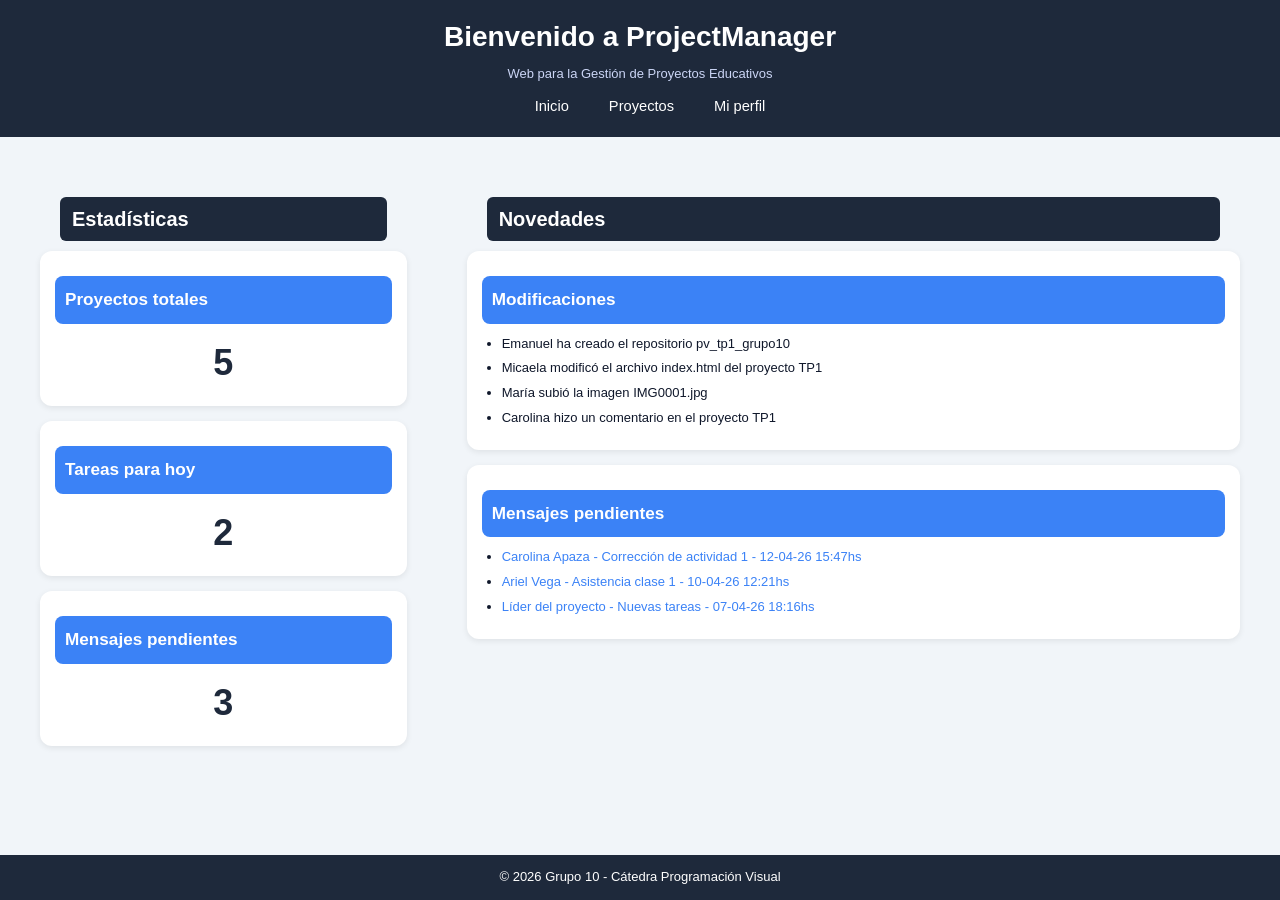
<file: index.html>
<!doctype html>
<html lang="es">
  <head>
    <meta charset="UTF-8" />
    <meta name="viewport" content="width=device-width, initial-scale=1.0" />
    <title>Inicio</title>
    <link rel="stylesheet" href="css/styles.css" />
    <style>
      /* Estilo interno para footer */
      .fot {
        text-align: center;
        background-color: var(--color-principal);
        color: white;
        padding: 12px;
        font-size: 13px;
        margin-top: auto;
      }
    </style>
  </head>

  <body class="contenedor2">
    <header>
      <nav>
        <h1 id="titulo">Bienvenido a ProjectManager</h1>
        <p class="description">Web para la Gestión de Proyectos Educativos</p>
        <ul>
          <li><a href="index.html">Inicio</a></li>
          <li><a href="proyectos.html">Proyectos</a></li>
          <li><a href="perfil.html">Mi perfil</a></li>
        </ul>
      </nav>
    </header>
    <main>
      <div class="contenedor-index">
        <section class="izquierda">
          <h2 class="subtitulo">Estadísticas</h2>
          <article>
            <h3 class="apartado">Proyectos totales</h3>
            <p class="dato-numero">5</p>
          </article>
          <article>
            <h3 class="apartado">Tareas para hoy</h3>
            <p class="dato-numero">2</p>
          </article>
          <article>
            <h3 class="apartado">Mensajes pendientes</h3>
            <p class="dato-numero">3</p>
          </article>
        </section>
        <section class="derecha">
          <h2 class="subtitulo">Novedades</h2>
          <article>
            <h3 class="apartado">Modificaciones</h3>
            <ul class="datos">
              <li>Emanuel ha creado el repositorio pv_tp1_grupo10</li>
              <li>Micaela modificó el archivo index.html del proyecto TP1</li>
              <li>María subió la imagen IMG0001.jpg</li>
              <li>Carolina hizo un comentario en el proyecto TP1</li>
            </ul>
          </article>
          <article>
            <h3 class="apartado">Mensajes pendientes</h3>
            <ul class="datos">
              <li>
                <a href=""
                  >Carolina Apaza - Corrección de actividad 1 - 12-04-26
                  15:47hs</a
                >
              </li>
              <li>
                <a href=""
                  >Ariel Vega - Asistencia clase 1 - 10-04-26 12:21hs</a
                >
              </li>
              <li>
                <a href=""
                  >Líder del proyecto - Nuevas tareas - 07-04-26 18:16hs</a
                >
              </li>
            </ul>
          </article>
        </section>
      </div>
    </main>
    <footer class="fot">
      <p>&copy; 2026 Grupo 10 - Cátedra Programación Visual</p>
    </footer>
  </body>
  <!---  01/05/2026: El validador no encontró errores durante la primera prueba  --->
</html>
</file>
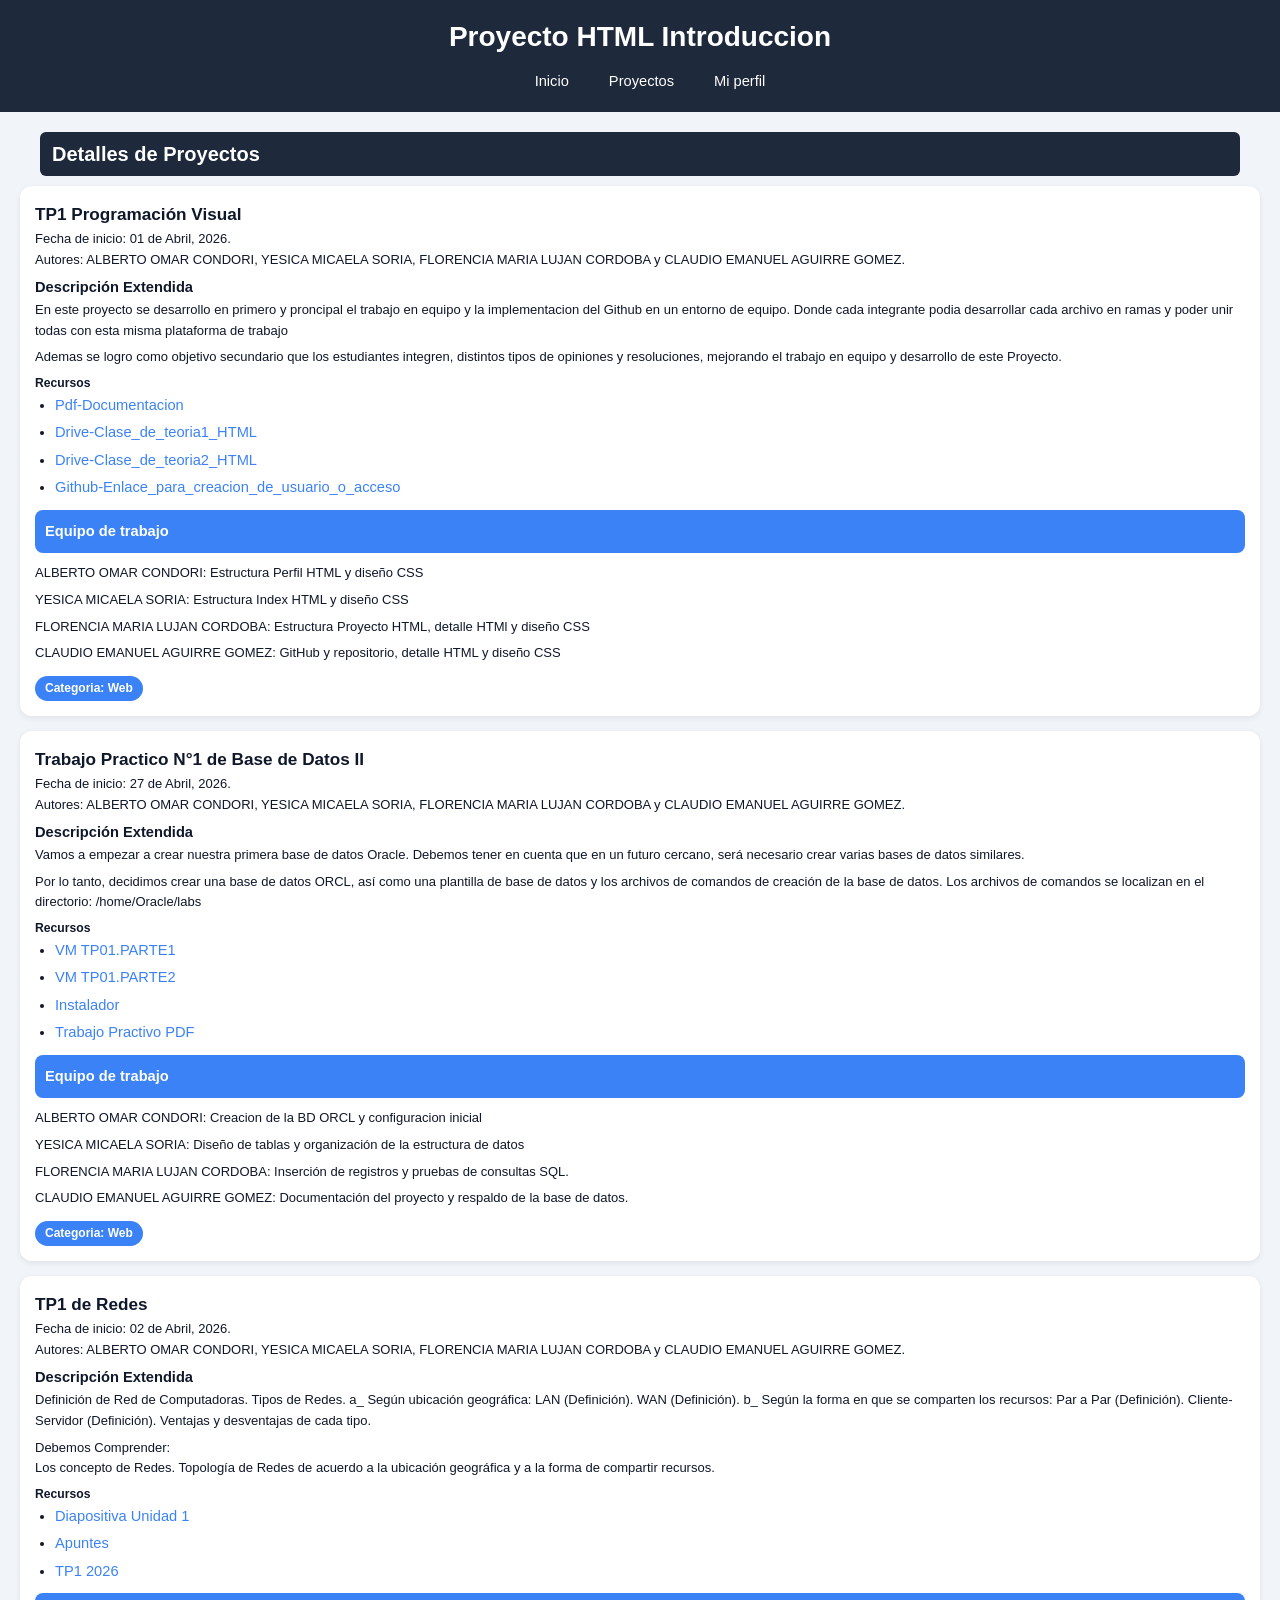
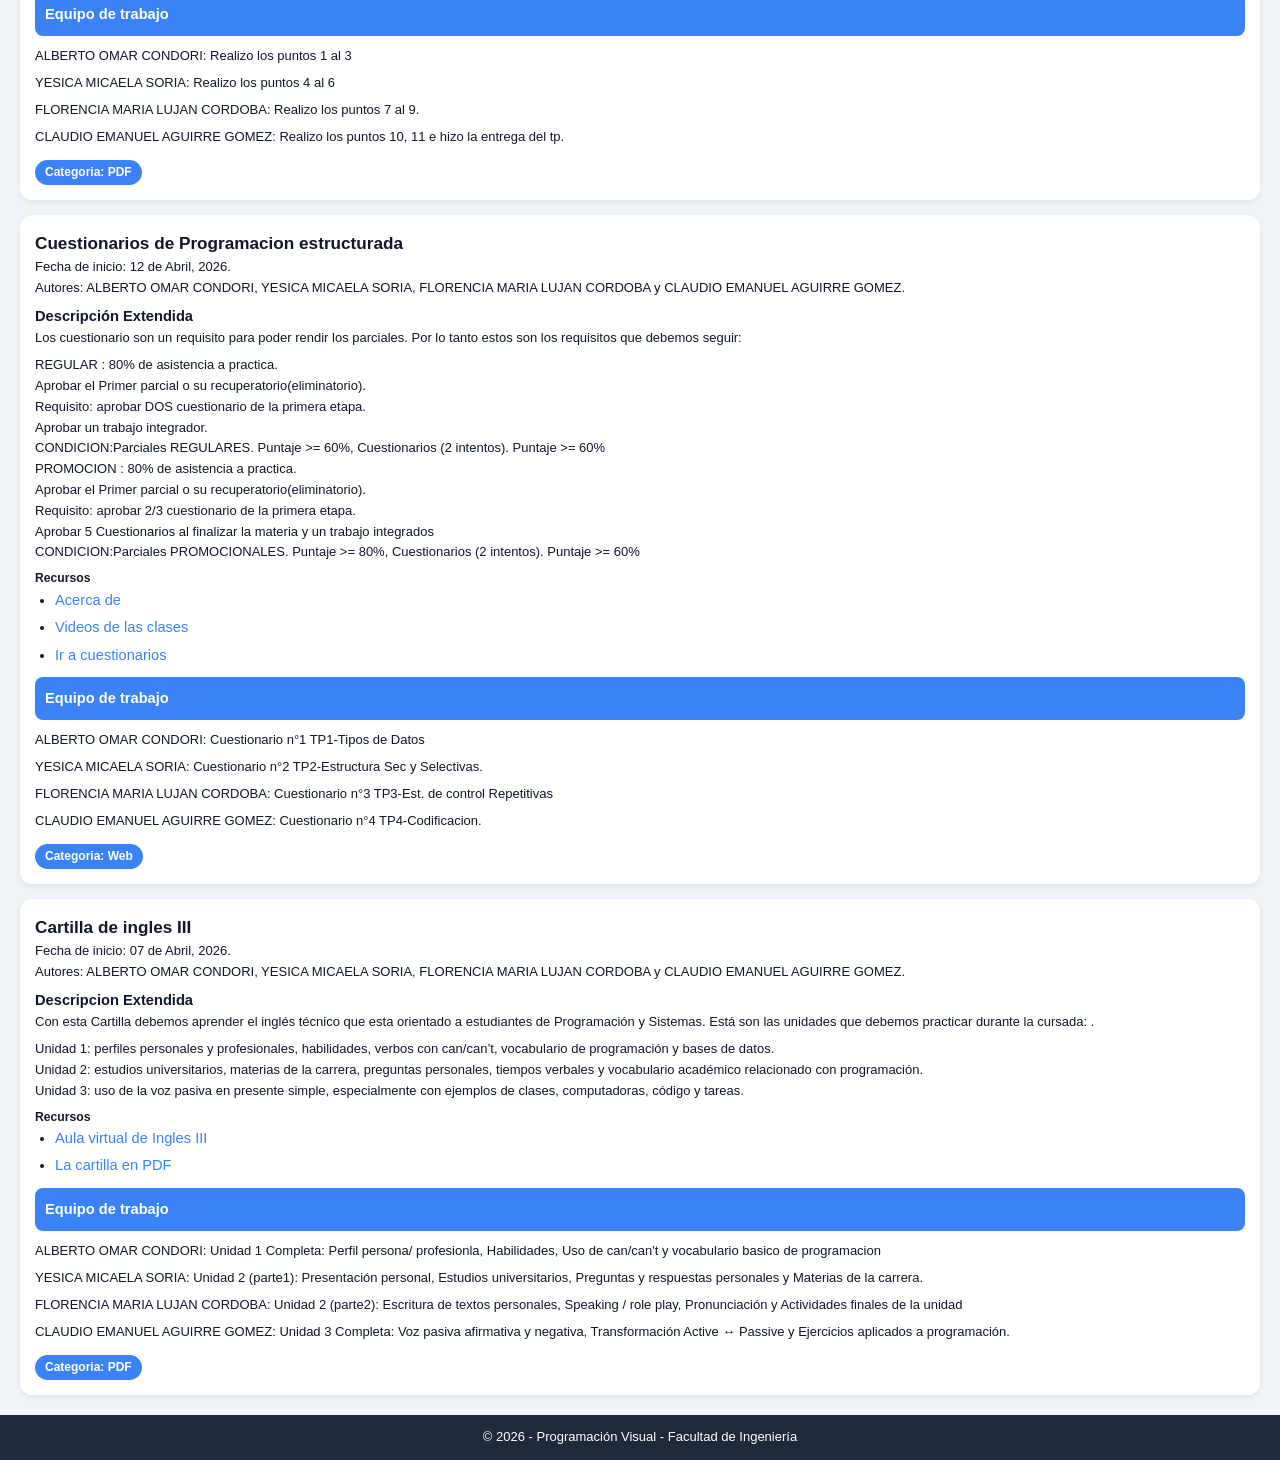
<file: detalle.html>
<!doctype html>
<html lang="es">
  <head>
    <meta charset="UTF-8" />
    <meta name="viewport" content="width=device-width, initial-scale=1.0" />
    <title>Detalle de Proyecto</title>
    <link rel="stylesheet" href="css/styles.css" />
    <style>
      /* Estilo interno para footer */
      .fot {
        text-align: center;
        background-color: var(--color-principal);
        color: white;
        padding: 12px;
        font-size: 13px;
        margin-top: auto;
      }
    </style>
  </head>
  <body class="contenedor2">
    <header>
      <nav>
        <h1 id="titulo">Proyecto HTML Introduccion</h1>
        <ul>
          <li><a href="index.html">Inicio</a></li>
          <li><a href="proyectos.html">Proyectos</a></li>
          <li><a href="perfil.html">Mi perfil</a></li>
        </ul>
      </nav>
    </header>
    <main>
      <section>
        <h2 class="subtitulo">Detalles de Proyectos</h2>
        <article>
          <h3 id="pv">TP1 Programación Visual</h3>
          <p class="datos">
            Fecha de inicio: 01 de Abril, 2026.<br />Autores: ALBERTO OMAR
            CONDORI, YESICA MICAELA SORIA, FLORENCIA MARIA LUJAN CORDOBA y
            CLAUDIO EMANUEL AGUIRRE GOMEZ.
          </p>
          <h4>Descripción Extendida</h4>
          <p class="datos">
            En este proyecto se desarrollo en primero y proncipal el trabajo en
            equipo y la implementacion del Github en un entorno de equipo. Donde
            cada integrante podia desarrollar cada archivo en ramas y poder unir
            todas con esta misma plataforma de trabajo
          </p>
          <p class="datos">
            Ademas se logro como objetivo secundario que los estudiantes
            integren, distintos tipos de opiniones y resoluciones, mejorando el
            trabajo en equipo y desarrollo de este Proyecto.
          </p>
          <h5>Recursos</h5>
          <ul>
            <li>
              <a
                href="https://virtual.unju.edu.ar/pluginfile.php/991876/mod_resource/content/3/Trabajo%20Pr%C3%A1ctico%20N%C2%B0%201.pdf"
                >Pdf-Documentacion</a
              >
            </li>
            <li>
              <a
                href="https://drive.google.com/file/d/1rB8o0cOUflshkOw7gqiCrspeMRyxAFx9/view"
                >Drive-Clase_de_teoria1_HTML</a
              >
            </li>
            <li>
              <a
                href="https://drive.google.com/file/d/1EKCf6vfRkVe3b9dhdvPNJ_2SIfhEWzMj/view"
                >Drive-Clase_de_teoria2_HTML</a
              >
            </li>
            <li>
              <a href="https://github.com/"
                >Github-Enlace_para_creacion_de_usuario_o_acceso</a
              >
            </li>
          </ul>
          <h4 class="apartado">Equipo de trabajo</h4>
          <p class="datos">
            ALBERTO OMAR CONDORI: Estructura Perfil HTML y diseño CSS
          </p>
          <p class="datos">
            YESICA MICAELA SORIA: Estructura Index HTML y diseño CSS
          </p>
          <p class="datos">
            FLORENCIA MARIA LUJAN CORDOBA: Estructura Proyecto HTML, detalle
            HTMl y diseño CSS
          </p>
          <p class="datos">
            CLAUDIO EMANUEL AGUIRRE GOMEZ: GitHub y repositorio, detalle HTML y
            diseño CSS
          </p>
          <p class="categoria">Categoria: Web</p>
        </article>
        <article>
          <h3 id="bd">Trabajo Practico N°1 de Base de Datos II</h3>
          <p class="datos">
            Fecha de inicio: 27 de Abril, 2026.<br />Autores: ALBERTO OMAR
            CONDORI, YESICA MICAELA SORIA, FLORENCIA MARIA LUJAN CORDOBA y
            CLAUDIO EMANUEL AGUIRRE GOMEZ.
          </p>
          <h4>Descripción Extendida</h4>
          <p class="datos">
            Vamos a empezar a crear nuestra primera base de datos Oracle.
            Debemos tener en cuenta que en un futuro cercano, será necesario
            crear varias bases de datos similares.
          </p>
          <p class="datos">
            Por lo tanto, decidimos crear una base de datos ORCL, así como una
            plantilla de base de datos y los archivos de comandos de creación de
            la base de datos. Los archivos de comandos se localizan en el
            directorio: /home/Oracle/labs
          </p>
          <h5>Recursos</h5>
          <ul>
            <li>
              <a
                href="https://drive.google.com/file/d/1niO_LjKbKFfN1MjhFcdsBAsHz3hQIIMs/view?usp=sharing"
                >VM TP01.PARTE1</a
              >
            </li>
            <li>
              <a
                href="https://drive.google.com/file/d/1e74HoD9cDEJt4k8DkmdvL6JHAwCxedCZ/view?usp=sharing"
                >VM TP01.PARTE2</a
              >
            </li>
            <li>
              <a
                href="https://drive.google.com/file/d/1hkFFA__i6p1vuOeaH_C56gi538sCwlQo/view?usp=sharing"
                >Instalador</a
              >
            </li>
            <li>
              <a
                href="https://virtual.unju.edu.ar/pluginfile.php/796130/mod_resource/content/2/TP01_U03_Creaci%C3%B3n%20de%20una%20BD.pdf"
                >Trabajo Practivo PDF</a
              >
            </li>
          </ul>
          <h4 class="apartado">Equipo de trabajo</h4>
          <p class="datos">
            ALBERTO OMAR CONDORI: Creacion de la BD ORCL y configuracion inicial
          </p>
          <p class="datos">
            YESICA MICAELA SORIA: Diseño de tablas y organización de la
            estructura de datos
          </p>
          <p class="datos">
            FLORENCIA MARIA LUJAN CORDOBA: Inserción de registros y pruebas de
            consultas SQL.
          </p>
          <p class="datos">
            CLAUDIO EMANUEL AGUIRRE GOMEZ: Documentación del proyecto y respaldo
            de la base de datos.
          </p>
          <p class="categoria">Categoria: Web</p>
        </article>
        <article>
          <h3 id="redes">TP1 de Redes</h3>
          <p class="datos">
            Fecha de inicio: 02 de Abril, 2026.<br />Autores: ALBERTO OMAR
            CONDORI, YESICA MICAELA SORIA, FLORENCIA MARIA LUJAN CORDOBA y
            CLAUDIO EMANUEL AGUIRRE GOMEZ.
          </p>
          <h4>Descripción Extendida</h4>
          <p class="datos">
            Definición de Red de Computadoras. Tipos de Redes. a_ Según
            ubicación geográfica: LAN (Definición). WAN (Definición). b_ Según
            la forma en que se comparten los recursos: Par a Par (Definición).
            Cliente-Servidor (Definición). Ventajas y desventajas de cada tipo.
          </p>
          <p class="datos">
            Debemos Comprender:<br />Los concepto de Redes. Topología de Redes
            de acuerdo a la ubicación geográfica y a la forma de compartir
            recursos.
          </p>
          <h5>Recursos</h5>
          <ul>
            <li>
              <a
                href="https://virtual.unju.edu.ar/mod/resource/view.php?id=1223"
                >Diapositiva Unidad 1</a
              >
            </li>
            <li>
              <a
                href="https://virtual.unju.edu.ar/pluginfile.php/3821/mod_resource/content/1/Apuntes/Unidad_I_redesI.pdf"
                >Apuntes</a
              >
            </li>
            <li>
              <a
                href="https://virtual.unju.edu.ar/pluginfile.php/792373/mod_resource/content/2/tp1_redes1%202026.pdf"
                >TP1 2026</a
              >
            </li>
          </ul>
          <h4 class="apartado">Equipo de trabajo</h4>
          <p class="datos">ALBERTO OMAR CONDORI: Realizo los puntos 1 al 3</p>
          <p class="datos">YESICA MICAELA SORIA: Realizo los puntos 4 al 6</p>
          <p class="datos">
            FLORENCIA MARIA LUJAN CORDOBA: Realizo los puntos 7 al 9.
          </p>
          <p class="datos">
            CLAUDIO EMANUEL AGUIRRE GOMEZ: Realizo los puntos 10, 11 e hizo la
            entrega del tp.
          </p>
          <p class="categoria">Categoria: PDF</p>
        </article>
        <article>
          <h3 id="pe">Cuestionarios de Programacion estructurada</h3>
          <p class="datos">
            Fecha de inicio: 12 de Abril, 2026.<br />Autores: ALBERTO OMAR
            CONDORI, YESICA MICAELA SORIA, FLORENCIA MARIA LUJAN CORDOBA y
            CLAUDIO EMANUEL AGUIRRE GOMEZ.
          </p>
          <h4>Descripción Extendida</h4>
          <p class="datos">
            Los cuestionario son un requisito para poder rendir los parciales.
            Por lo tanto estos son los requisitos que debemos seguir:
          </p>
          <p class="datos">
            REGULAR : 80% de asistencia a practica.<br />
            Aprobar el Primer parcial o su recuperatorio(eliminatorio).<br />Requisito:
            aprobar DOS cuestionario de la primera etapa. <br />
            Aprobar un trabajo integrador. <br />CONDICION:Parciales REGULARES.
            Puntaje >= 60%, Cuestionarios (2 intentos). Puntaje >= 60% <br />
            PROMOCION : 80% de asistencia a practica.<br />
            Aprobar el Primer parcial o su recuperatorio(eliminatorio).<br />Requisito:
            aprobar 2/3 cuestionario de la primera etapa. <br />
            Aprobar 5 Cuestionarios al finalizar la materia y un trabajo
            integrados <br />CONDICION:Parciales PROMOCIONALES. Puntaje >= 80%,
            Cuestionarios (2 intentos). Puntaje >= 60%
          </p>
          <h5>Recursos</h5>
          <ul>
            <li>
              <a
                href="https://virtual.unju.edu.ar/pluginfile.php/416982/mod_resource/content/8/PE26%20-%20Acerca%20de%20PE.pdf"
                >Acerca de</a
              >
            </li>
            <li>
              <a
                href="https://virtual.unju.edu.ar/course/view.php?id=2514&section=6#tabs-tree-start"
                >Videos de las clases</a
              >
            </li>
            <li>
              <a
                href="https://virtual.unju.edu.ar/course/view.php?id=2514&section=7#tabs-tree-start"
                >Ir a cuestionarios</a
              >
            </li>
          </ul>
          <h4 class="apartado">Equipo de trabajo</h4>
          <p class="datos">
            ALBERTO OMAR CONDORI: Cuestionario n°1 TP1-Tipos de Datos
          </p>
          <p class="datos">
            YESICA MICAELA SORIA: Cuestionario n°2 TP2-Estructura Sec y
            Selectivas.
          </p>
          <p class="datos">
            FLORENCIA MARIA LUJAN CORDOBA: Cuestionario n°3 TP3-Est. de control
            Repetitivas
          </p>
          <p class="datos">
            CLAUDIO EMANUEL AGUIRRE GOMEZ: Cuestionario n°4 TP4-Codificacion.
          </p>
          <p class="categoria">Categoria: Web</p>
        </article>
        <article>
          <h3 id="ing">Cartilla de ingles III</h3>
          <p class="datos">
            Fecha de inicio: 07 de Abril, 2026.<br />Autores: ALBERTO OMAR
            CONDORI, YESICA MICAELA SORIA, FLORENCIA MARIA LUJAN CORDOBA y
            CLAUDIO EMANUEL AGUIRRE GOMEZ.
          </p>
          <h4>Descripcion Extendida</h4>
          <p class="datos">
            Con esta Cartilla debemos aprender el inglés técnico que esta
            orientado a estudiantes de Programación y Sistemas. Está son las
            unidades que debemos practicar durante la cursada: .
          </p>
          <p class="datos">
            Unidad 1: perfiles personales y profesionales, habilidades, verbos
            con can/can’t, vocabulario de programación y bases de datos.<br />
            Unidad 2: estudios universitarios, materias de la carrera, preguntas
            personales, tiempos verbales y vocabulario académico relacionado con
            programación.<br />
            Unidad 3: uso de la voz pasiva en presente simple, especialmente con
            ejemplos de clases, computadoras, código y tareas.
          </p>
          <h5>Recursos</h5>
          <ul>
            <li>
              <a href="https://virtual.unju.edu.ar/course/view.php?id=121"
                >Aula virtual de Ingles III</a
              >
            </li>
            <li>
              <a
                href="https://virtual.unju.edu.ar/pluginfile.php/992325/mod_resource/content/1/WORKBOOK%20-%20UNITS%201%20-%202%20-%203.pdf"
                >La cartilla en PDF</a
              >
            </li>
          </ul>
          <h4 class="apartado">Equipo de trabajo</h4>
          <p class="datos">
            ALBERTO OMAR CONDORI: Unidad 1 Completa: Perfil persona/
            profesionla, Habilidades, Uso de can/can't y vocabulario basico de
            programacion
          </p>
          <p class="datos">
            YESICA MICAELA SORIA: Unidad 2 (parte1): Presentación personal,
            Estudios universitarios, Preguntas y respuestas personales y
            Materias de la carrera.
          </p>
          <p class="datos">
            FLORENCIA MARIA LUJAN CORDOBA: Unidad 2 (parte2): Escritura de
            textos personales, Speaking / role play, Pronunciación y Actividades
            finales de la unidad
          </p>
          <p class="datos">
            CLAUDIO EMANUEL AGUIRRE GOMEZ: Unidad 3 Completa: Voz pasiva
            afirmativa y negativa, Transformación Active ↔ Passive y Ejercicios
            aplicados a programación.
          </p>
          <p class="categoria">Categoria: PDF</p>
        </article>
      </section>
    </main>
    <footer class="fot">
      <p>&copy; 2026 - Programación Visual - Facultad de Ingeniería</p>
    </footer>
  </body>
  <!---  01/05/2026: El validador no encontró errores durante la primera prueba  --->
</html>
</file>
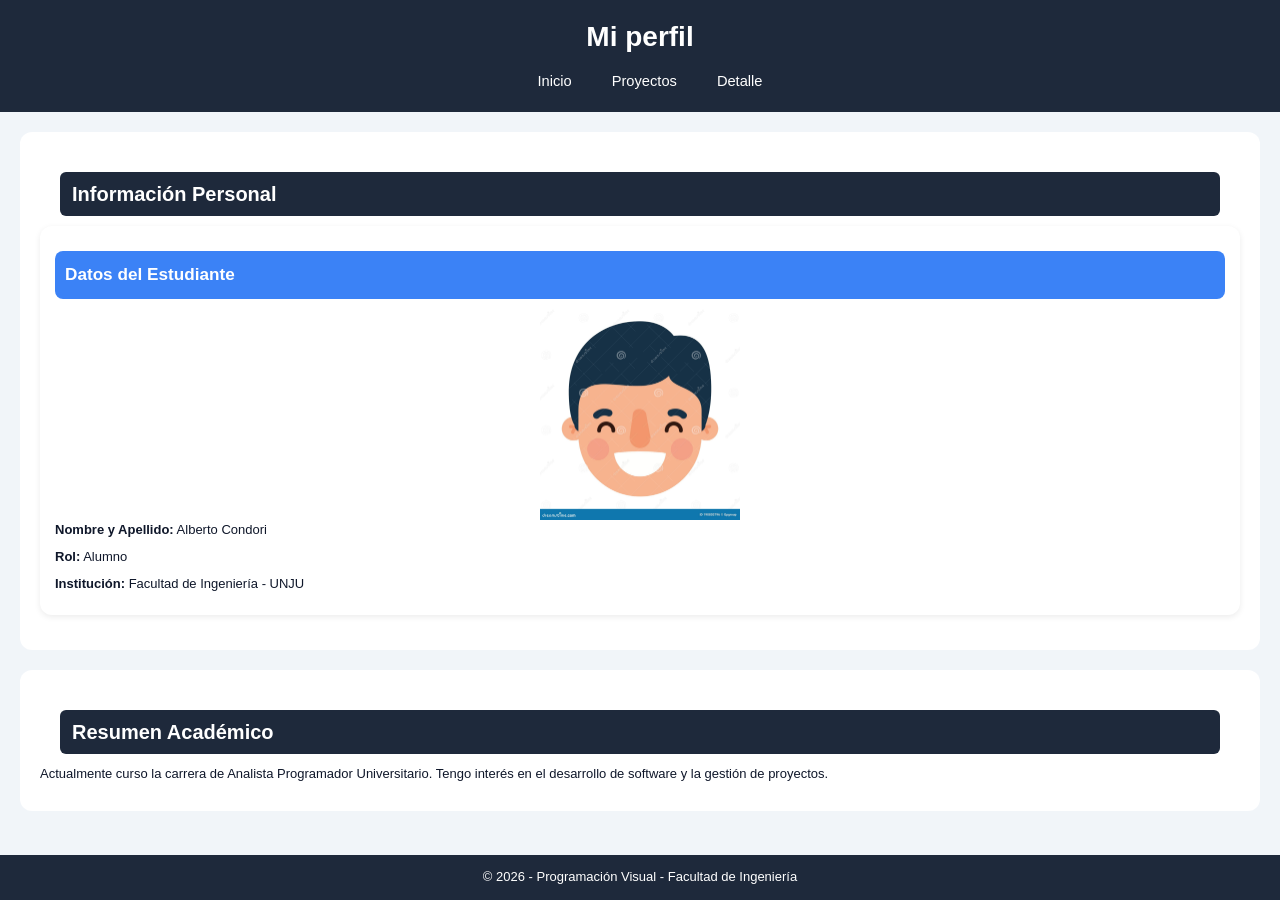
<file: perfil.html>
<!doctype html>
<html lang="es">
  <head>
    <meta charset="UTF-8" />
    <meta name="viewport" content="width=device-width, initial-scale=1.0" />
    <title>Perfil</title>
    <link rel="stylesheet" href="css/styles.css" />
    <style>
      /* Estilo interno para footer */
      .fot {
        text-align: center;
        background-color: var(--color-principal);
        color: white;
        padding: 12px;
        font-size: 13px;
        margin-top: auto;
      }
    </style>
  </head>
  <body class="contenedor2">
    <header class="header">
      <nav>
        <h1 id="titulo">Mi perfil</h1>
        <ul>
          <li><a href="index.html">Inicio</a></li>
          <li><a href="proyectos.html">Proyectos</a></li>
          <li><a href="detalle.html">Detalle</a></li>
        </ul>
      </nav>
    </header>
    <main>
      <section class="contenido">
        <h2 class="subtitulo">Información Personal</h2>
        <article>
          <h3 class="apartado">Datos del Estudiante</h3>

          <img
            src="img_perfil.jpg"
            alt="Foto de perfil del usuario"
            width="200"
            style="display: block; margin: 0 auto"
          />
          <!--comando para centralizar la imagen-->

          <p class="datos">
            <strong>Nombre y Apellido:</strong> Alberto Condori
          </p>
          <p class="datos"><strong>Rol:</strong> Alumno</p>
          <p class="datos">
            <strong>Institución:</strong> Facultad de Ingeniería - UNJU
          </p>
        </article>
      </section>

      <section class="contenido">
        <h2 class="subtitulo">Resumen Académico</h2>
        <p class="datos">
          Actualmente curso la carrera de Analista Programador Universitario.
          Tengo interés en el desarrollo de software y la gestión de proyectos.
        </p>
      </section>
    </main>
    <footer class="fot">
      <p>&copy; 2026 - Programación Visual - Facultad de Ingeniería</p>
    </footer>
  </body>
  <!---  01/05/2026: El validador no encontró errores durante la primera prueba  --->
</html>
</file>
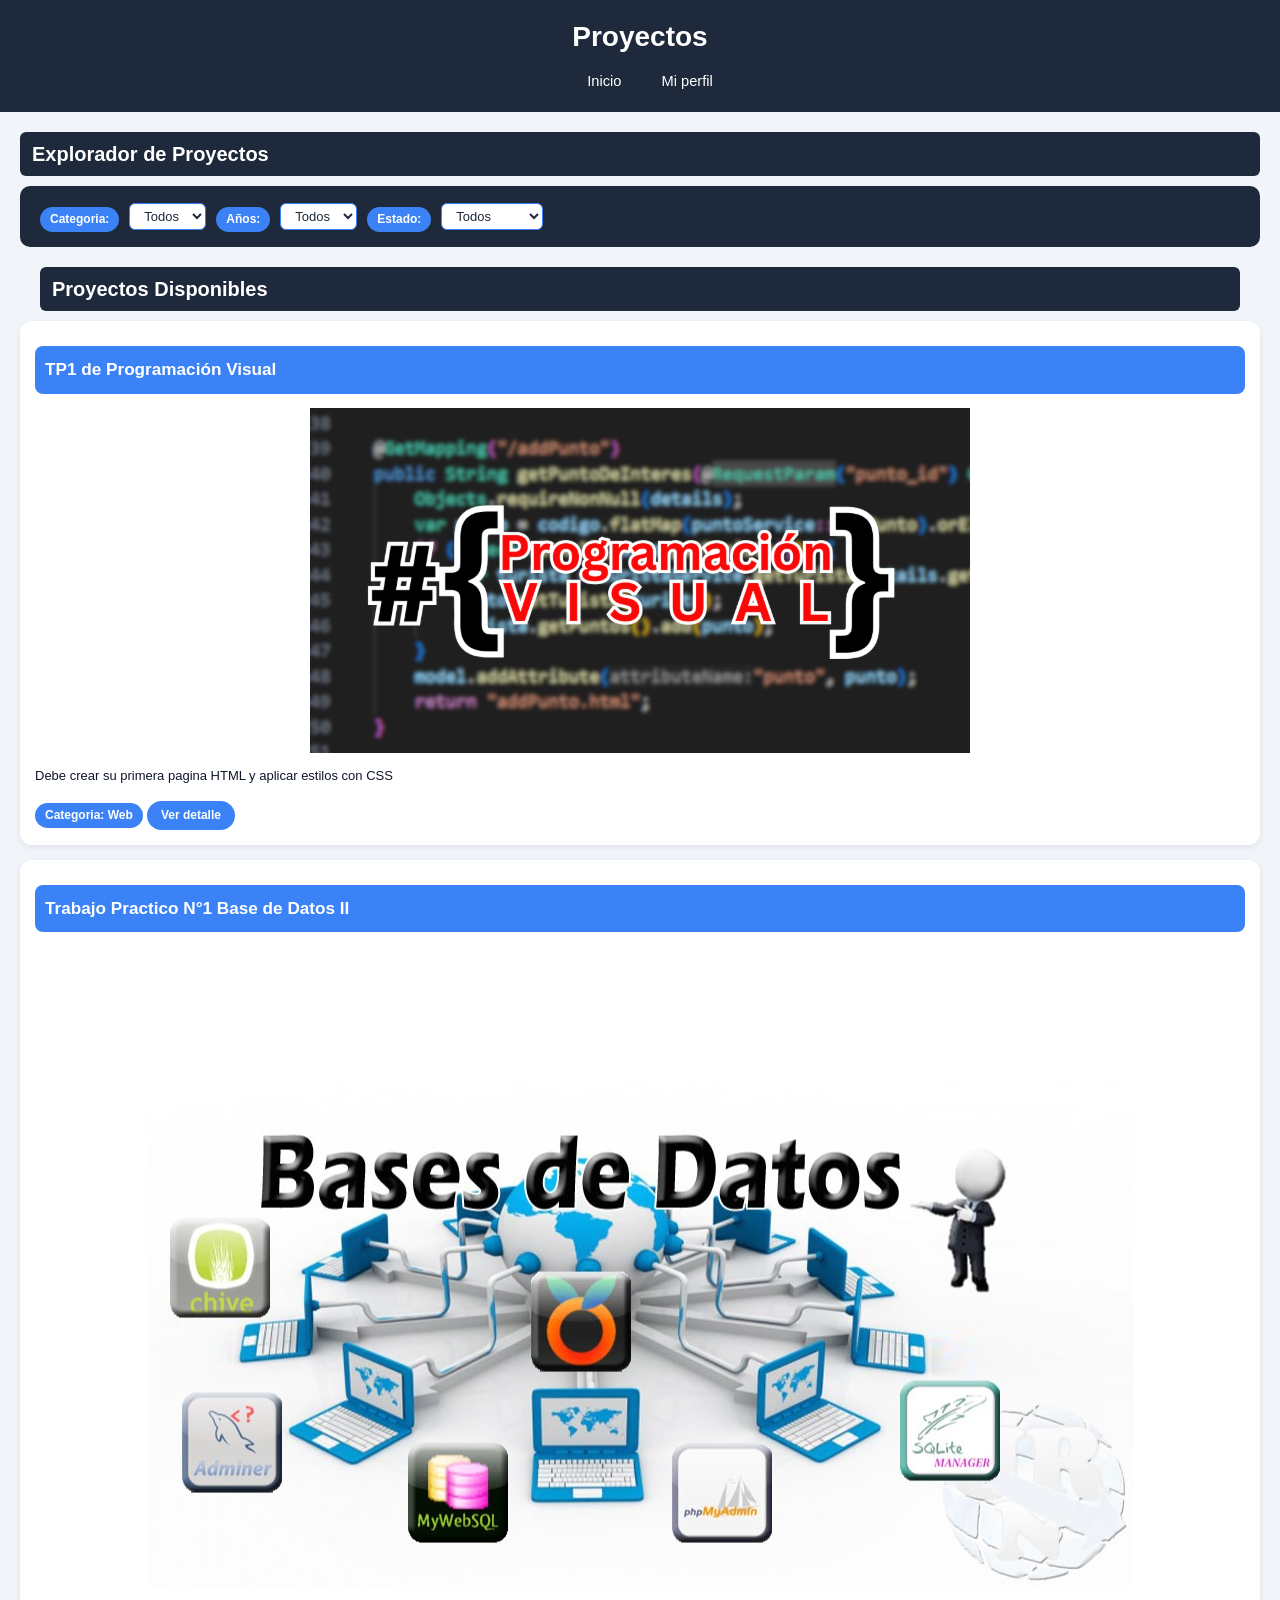
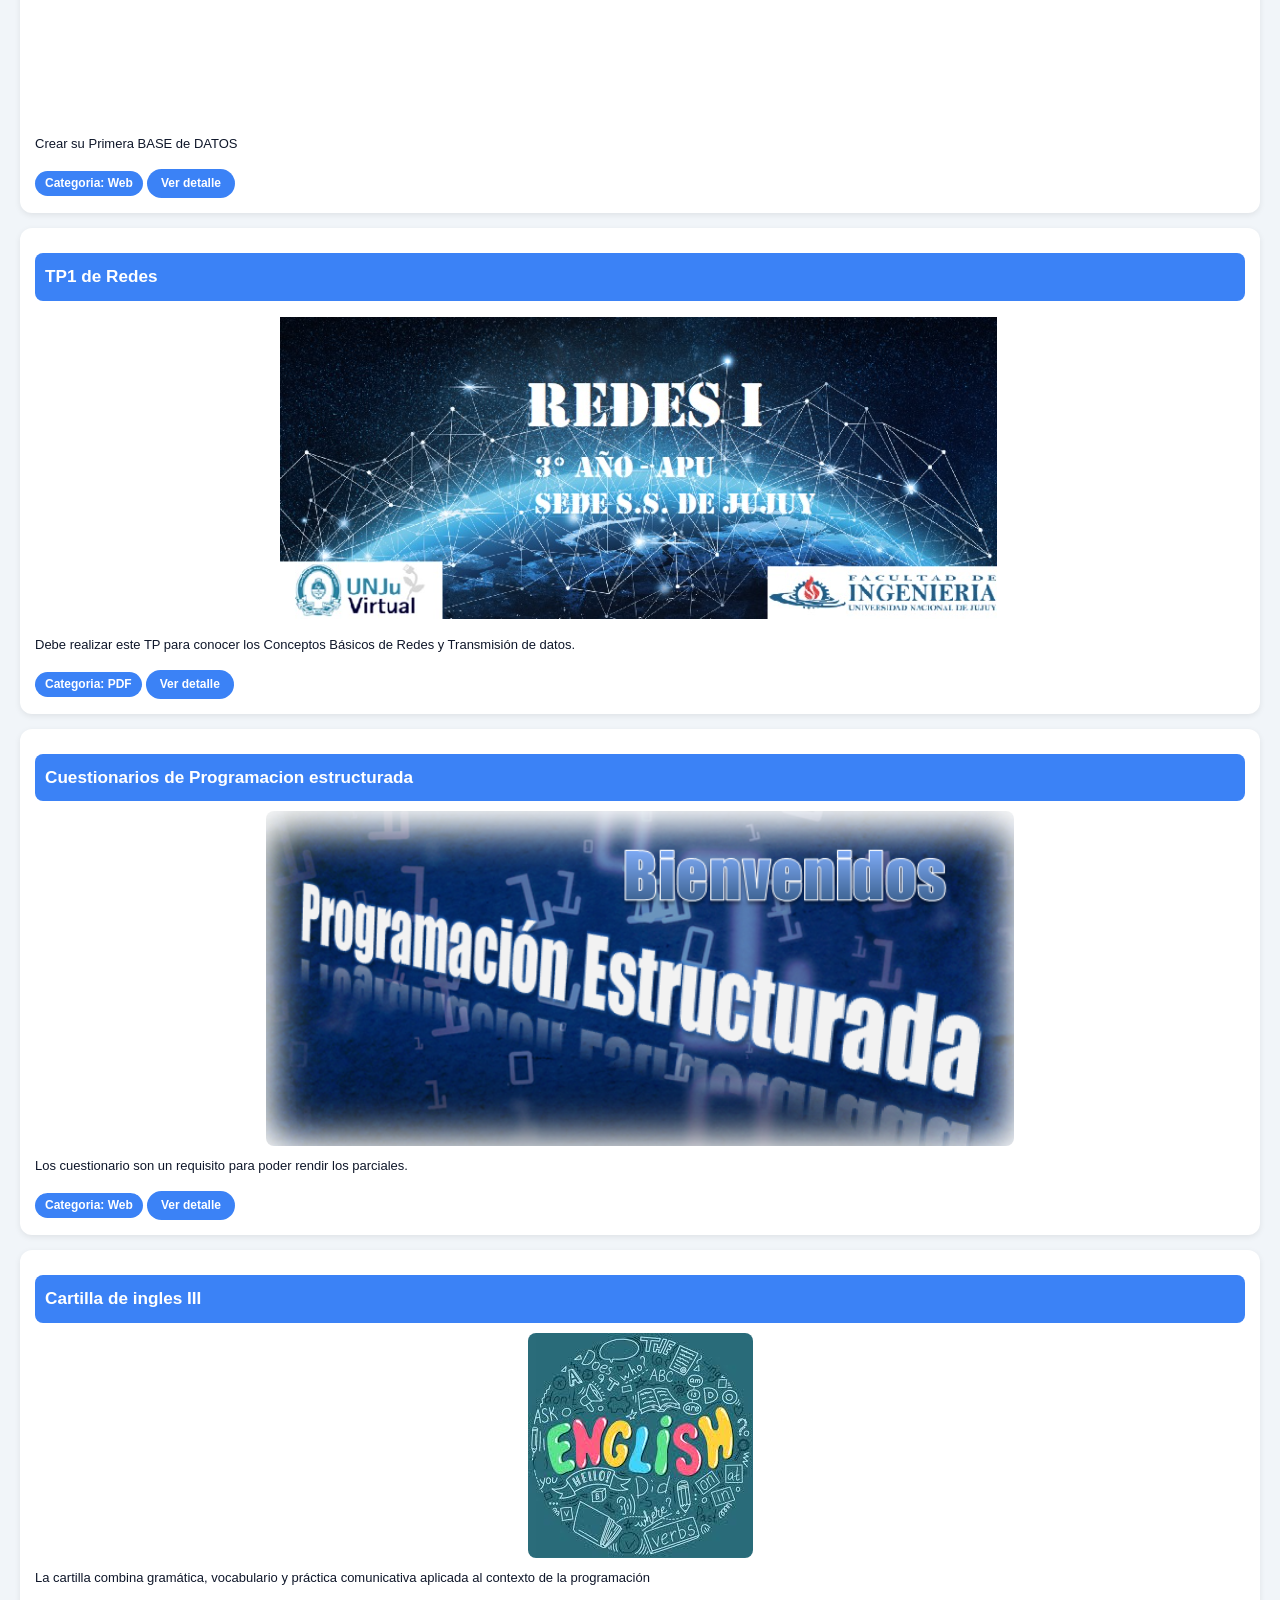
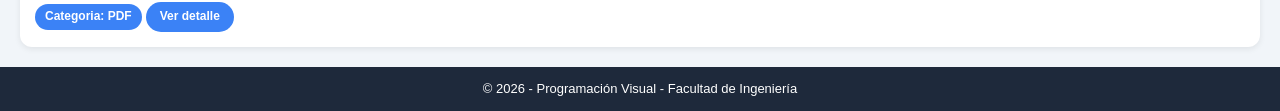
<file: proyectos.html>
<!doctype html>
<html lang="es">
  <head>
    <meta charset="UTF-8" />
    <meta name="viewport" content="width=device-width, initial-scale=1.0" />
    <title>Proyectos</title>
    <link rel="stylesheet" href="css/styles.css" />
    <style>
      /* Estilo interno para footer */
      .fot {
        text-align: center;
        background-color: var(--color-principal);
        color: white;
        padding: 12px;
        font-size: 13px;
        margin-top: auto;
      }
    </style>
  </head>
  <body class="contenedor2">
    <header>
      <nav>
        <h1 id="titulo">Proyectos</h1>
        <ul>
          <li><a href="index.html">Inicio</a></li>
          <li><a href="perfil.html">Mi perfil</a></li>
        </ul>
      </nav>
    </header>
    <main>
      <h2 class="subtitulo">Explorador de Proyectos</h2>
      <aside>
        <label class="categoria">Categoria: </label>
        <select name="Categoria" id="Categoria">
          <option value="todos">Todos</option>
          <option value="web">Web</option>
          <option value="pdf">PDF</option>
        </select>
        <label class="categoria">Años: </label>
        <select name="Años" id="Años">
          <option value="todos">Todos</option>
          <option value="2025">2025</option>
          <option value="2026">2026</option>
        </select>
        <label class="categoria">Estado: </label>
        <select name="Estado" id="Estado">
          <option value="todos">Todos</option>
          <option value="emepezo">En Curso</option>
          <option value="termino">Finalizado</option>
        </select>
      </aside>

      <section>
        <h2 class="subtitulo">Proyectos Disponibles</h2>
        <article>
          <h3 class="apartado">TP1 de Programación Visual</h3>
          <img src="img_pv.png" class="img-centro" alt="img-pv" />
          <p class="datos">
            Debe crear su primera pagina HTML y aplicar estilos con CSS
          </p>
          <p class="categoria">Categoria: Web</p>
          <a href="detalle.html#pv" class="ver-detalle">Ver detalle</a>
        </article>
        <article>
          <h3 class="apartado">Trabajo Practico N°1 Base de Datos II</h3>
          <img src="img-bd.jpeg" class="img-centro" alt="img-bd" />
          <p class="datos">Crear su Primera BASE de DATOS</p>
          <p class="categoria">Categoria: Web</p>
          <a href="detalle.html#bd" class="ver-detalle">Ver detalle</a>
        </article>
        <article>
          <h3 class="apartado">TP1 de Redes</h3>
          <img src="img-rede1.png" class="img-centro" alt="img-red1" />
          <p class="datos">
            Debe realizar este TP para conocer los Conceptos Básicos de Redes y
            Transmisión de datos.
          </p>
          <p class="categoria">Categoria: PDF</p>
          <a href="detalle.html#redes" class="ver-detalle">Ver detalle</a>
        </article>
        <article>
          <h3 class="apartado">Cuestionarios de Programacion estructurada</h3>
          <img src="img-pe.png" class="img-centro" alt="img-pe" />
          <p class="datos">
            Los cuestionario son un requisito para poder rendir los parciales.
          </p>
          <p class="categoria">Categoria: Web</p>
          <a href="detalle.html#pe" class="ver-detalle">Ver detalle</a>
        </article>
        <article>
          <h3 class="apartado">Cartilla de ingles III</h3>
          <img src="img-ingles.jpeg" class="img-centro" alt="img-ing" />
          <p class="datos">
            La cartilla combina gramática, vocabulario y práctica comunicativa
            aplicada al contexto de la programación
          </p>
          <p class="categoria">Categoria: PDF</p>
          <a href="detalle.html#ing" class="ver-detalle">Ver detalle</a>
        </article>
      </section>
    </main>
    <footer class="fot">
      <p>&copy; 2026 - Programación Visual - Facultad de Ingeniería</p>
    </footer>
  </body>
  <!---  01/05/2026: El validador encontró errores en los elementos img porque carecían del atributo "alt" pero ya fueron resueltos --->
</html>
</file>
<file: css/styles.css>
:root {
  --color-principal: #1e293b; /* azul oscuro, lo usamos para header/footer */
  --color-secundario: #3b82f6; /* azul más brillante para botones */
  --color-fondo: #f1f5f9; /* fondo clarito */
  --color-texto: #0f172a; /* texto principal */
  --color-card: #ffffff; /* fondo de las cards */
}

/* reset porque si no todo viene con estilos raros */
* {
  margin: 0;
  padding: 0;
  box-sizing: border-box;
}

/* contenedor general de toda la página */
.contenedor2 {
  font-family: Arial, sans-serif;
  font-size: 11pt;
  line-height: 1.6;
  background-color: var(--color-fondo);
  color: var(--color-texto);
  min-height: 100vh;
  display: flex;
  flex-direction: column;
}

/* header */
header {
  background-color: var(--color-principal);
  color: white;
  padding: 15px;
}

/* nav centrado */
nav {
  display: flex;
  flex-direction: column;
  align-items: center;
}

#titulo {
  font-size: 28px;
  color: white;
}

.description {
  font-size: 13px;
  color: #cbd5f5;
  text-align: center;
  margin-top: 4px;
}

/* lista del nav */
nav ul {
  display: flex;
  gap: 20px;
  list-style: none;
  margin-top: 10px;
}

/* links del nav */
nav a {
  color: white;
  text-decoration: none;
  padding: 5px 10px;
  border-radius: 5px;
}

/* hover del nav (resalta un poco) */
nav a:hover {
  background-color: var(--color-secundario);
}

nav a:active {
  background-color: #2563eb;
}

nav a:focus {
  outline: 2px solid var(--color-secundario);
  outline-offset: 2px;
}

/* links en general (por si aparecen en texto) */
a {
  color: var(--color-secundario);
  text-decoration: none;
}

a:hover {
  text-decoration: underline;
}

a:active {
  color: #1d4ed8;
}

a:focus {
  outline: 2px solid var(--color-secundario);
  outline-offset: 2px;
}

/* para que el footer quede abajo */
main {
  flex: 1;
}

/* títulos de secciones */
.subtitulo {
  font-size: 20px;
  margin: 20px 20px 10px;
  background-color: var(--color-principal);
  color: white;
  padding: 6px 12px;
  border-radius: 6px;
}

/* tipo bloque destacado */
.apartado {
  margin: 10px 0;
  background-color: var(--color-secundario);
  color: white;
  padding: 10px;
  border-radius: 8px;
}

/* textos normales */
.datos {
  font-size: 13px;
  color: var(--color-texto);
  margin-bottom: 6px;
}

/* etiqueta tipo badge */
.categoria {
  display: inline-block;
  font-size: 12px;
  font-weight: bold;
  color: white;
  background-color: var(--color-secundario);
  padding: 3px 10px;
  border-radius: 20px;
  margin-top: 6px;
}

/* número grande (lo usamos para stats) */
.dato-numero {
  font-size: 36px;
  font-weight: bold;
  color: var(--color-principal);
  text-align: center;
}

/* cards */
article {
  background-color: var(--color-card);
  padding: 15px;
  margin-bottom: 15px;
  border-radius: 12px;
  box-shadow: 0 2px 6px rgba(0, 0, 0, 0.08);
  transition: transform 0.2s ease;
}

/* pequeño efecto cuando paso el mouse */
article:hover {
  transform: translateY(-3px);
}

/* layout del index */
.contenedor-index {
  display: grid;
  grid-template-columns: 1fr 2fr;
  gap: 20px;
  padding: 20px;
}

/* responsive */
@media (max-width: 768px) {
  .contenedor-index {
    grid-template-columns: 1fr;
  }
}

.izquierda,
.derecha {
  display: flex;
  flex-direction: column;
}

/* secciones generales */
section {
  margin: 20px;
}

/* contenedor interno */
.contenido {
  background-color: var(--color-card);
  border-radius: 12px;
  padding: 20px;
  margin-bottom: 16px;
}

/* imágenes centradas */
.img-centro {
  display: block;
  margin: 10px auto;
  max-width: 100%;
  border-radius: 8px;
}

/* filtros (aside) */
aside {
  display: flex;
  flex-wrap: wrap;
  gap: 10px;
  align-items: center;
  padding: 15px 20px;
  background-color: var(--color-principal);
  margin: 0 20px 10px;
  border-radius: 10px;
}

aside label {
  color: white;
  font-size: 13px;
  font-weight: bold;
}

/* select */
select {
  font-size: 13px;
  padding: 4px 10px;
  border-radius: 6px;
  border: 1px solid var(--color-secundario);
  background-color: white;
  color: var(--color-principal);
  cursor: pointer;
}

/* hover del select */
select:hover {
  border-color: #1d4ed8;
}

select:focus {
  outline: none;
  border: 2px solid var(--color-secundario);
}

/* listas */
ul {
  padding-left: 20px;
}

ul li {
  margin-bottom: 4px;
}

/* botón ver más */
.ver-detalle {
  display: inline-block;
  margin-top: 8px;
  padding: 5px 14px;
  background-color: var(--color-secundario);
  color: white;
  border-radius: 20px;
  font-size: 12px;
  font-weight: bold;
}

/* hover botón */
.ver-detalle:hover {
  background-color: #1d4ed8;
  text-decoration: none;
}
</file>
